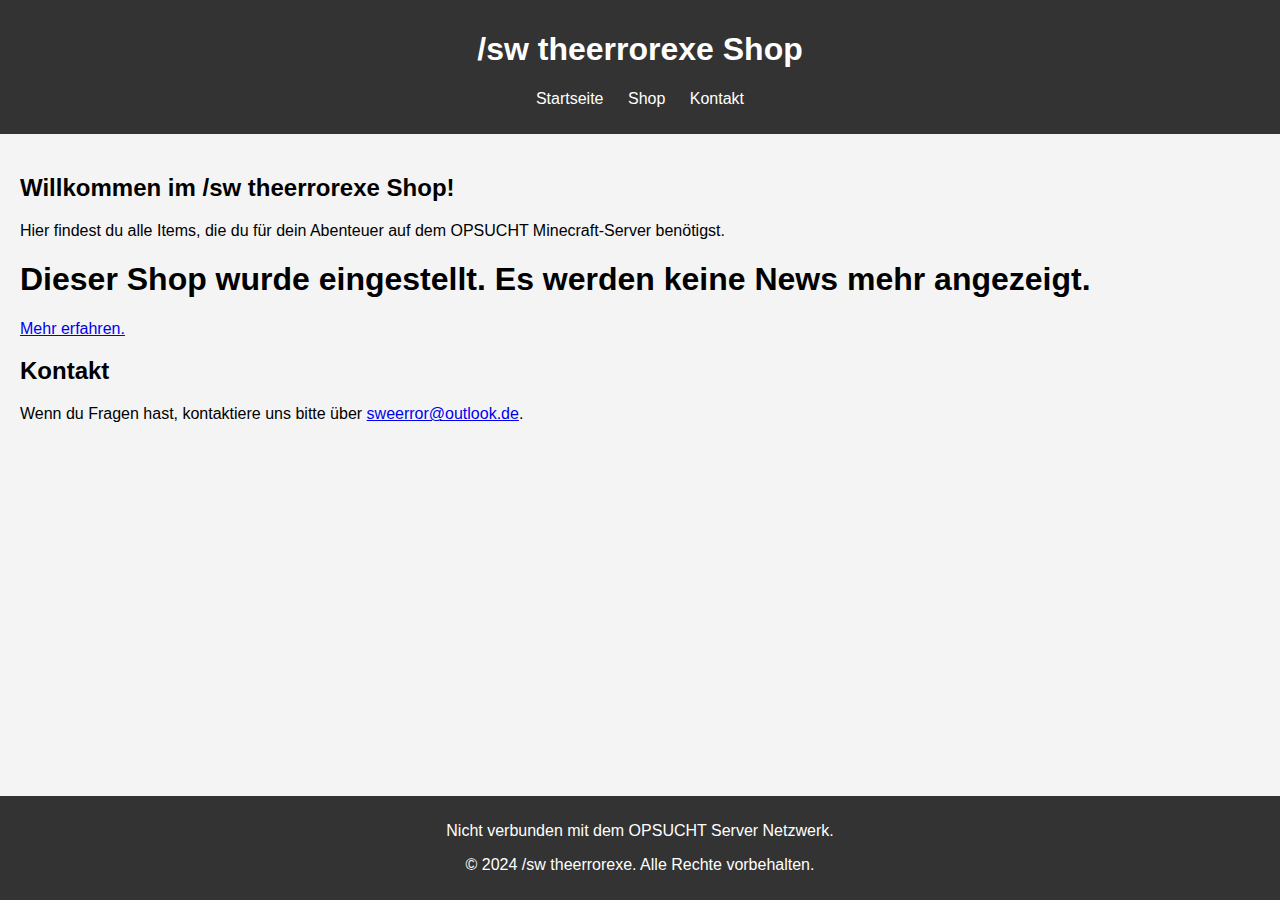
<file: index.html>
<!DOCTYPE html>
<html lang="de">
<head>
    <meta charset="UTF-8">
    <meta name="viewport" content="width=device-width, initial-scale=1.0">
    <title>Verbinde mit SilasMC Server…</title>
    <style>
        body {
            display: flex;
            justify-content: center;
            align-items: center;
            height: 100vh;
            font-family: Arial, sans-serif;
        }
        .loading-container {
            text-align: center;
        }
        .loading-gif {
            position: absolute;
            bottom: 10px;
            right: 10px;
        }
    </style>
</head>
<body>
    <div class="loading-container">
        <h1>Verbinde mit SilasMC Server…</h1>
        <div class="loading-gif">
            <img src="loading.gif" alt="Laden...">
        </div>
    </div>

    <script>
    window.location.href = "direct.html";
    </script>
</body>
</html>
</file>
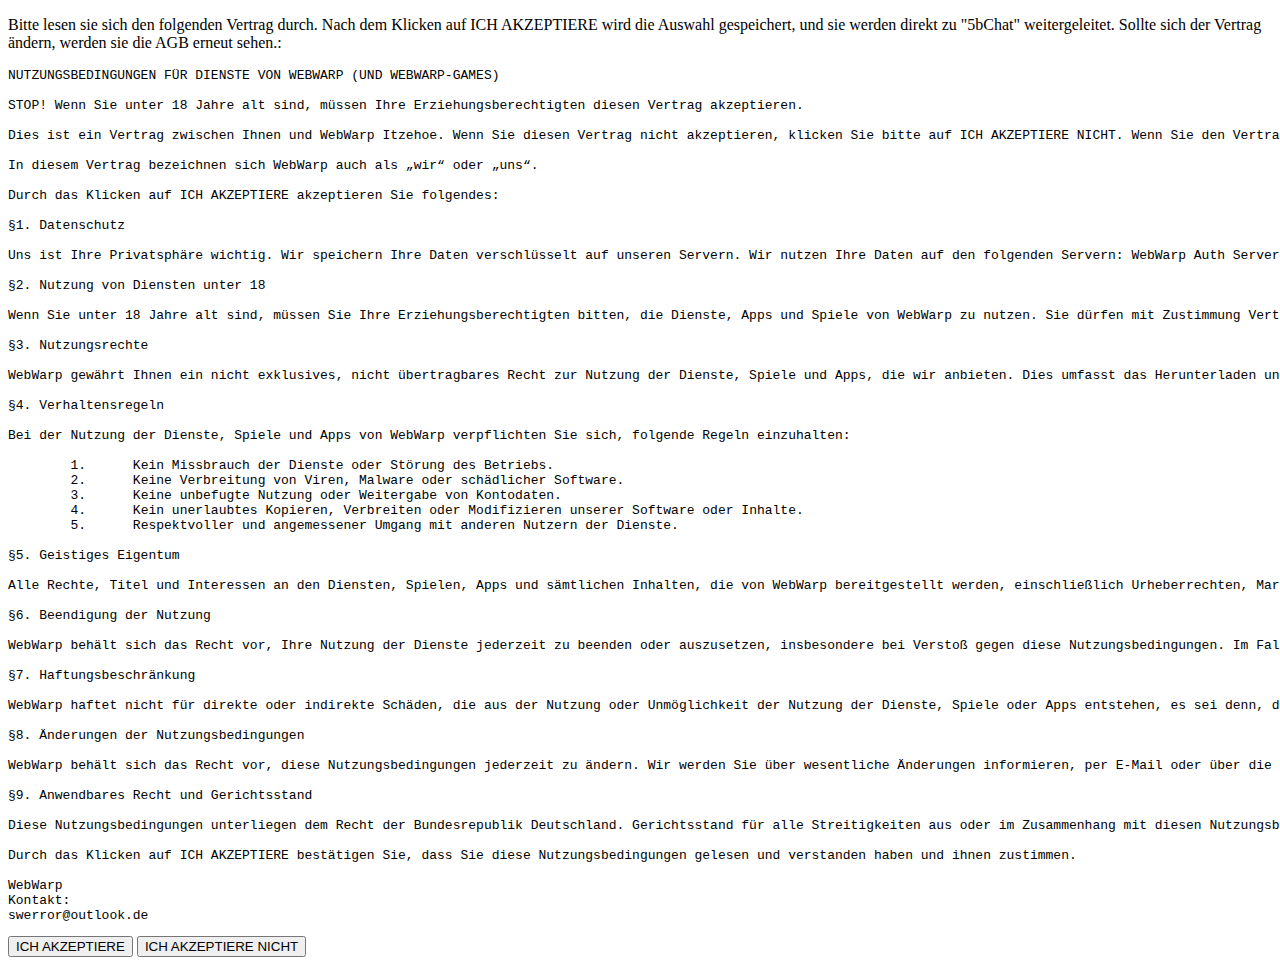
<file: 5bchat.html>
<!DOCTYPE html>
<html lang="de">
<head>
    <meta charset="UTF-8">
    <meta name="viewport" content="width=device-width, initial-scale=1.0">
    <title>AGB</title>
</head>
<body>
    <div id="content">
        <p>Bitte lesen sie sich den folgenden Vertrag durch. Nach dem Klicken auf ICH AKZEPTIERE wird die Auswahl gespeichert, und sie werden direkt zu "5bChat" weitergeleitet. Sollte sich der Vertrag ändern, werden sie die AGB erneut sehen.:</p>
        <pre id="agb-content"></pre>
        <button id="accept-btn">ICH AKZEPTIERE</button>
        <button id="reject-btn">ICH AKZEPTIERE NICHT</button>
    </div>
    <script>
        document.addEventListener("DOMContentLoaded", function() {
            const agbContent = document.getElementById("agb-content");
            const acceptBtn = document.getElementById("accept-btn");
            const rejectBtn = document.getElementById("reject-btn");

            // Fetch the AGB content
            fetch('agb.txt')
                .then(response => response.text())
                .then(text => agbContent.textContent = text);

            // Check cookies and redirect if already accepted
            const cookies = document.cookie.split('; ').reduce((acc, cookie) => {
                const [name, value] = cookie.split('=');
                acc[name] = value;
                return acc;
            }, {});

            fetch('stand.txt')
                .then(response => response.text())
                .then(stand => {
                    const agbVersion = parseInt(stand.trim());
                    const savedVersion = parseInt(cookies['agb_version'] || '0');

                    if (cookies['agb_accepted'] === 'true' && savedVersion >= agbVersion) {
                        window.location.href = '5bChat';
                    } else {
                        // AGB version has changed or not accepted, clear cookies
                        document.cookie = 'agb_accepted=; expires=Thu, 01 Jan 1970 00:00:00 UTC; path=/;';
                        document.cookie = 'agb_version=; expires=Thu, 01 Jan 1970 00:00:00 UTC; path=/;';
                    }
                });

            acceptBtn.addEventListener('click', function() {
                fetch('stand.txt')
                    .then(response => response.text())
                    .then(stand => {
                        const agbVersion = parseInt(stand.trim());
                        document.cookie = `agb_accepted=true; path=/;`;
                        document.cookie = `agb_version=${agbVersion}; path=/;`;
                        window.location.href = '5bChat';
                    });
            });

            rejectBtn.addEventListener('click', function() {
                window.location.href = 'about:blank';
            });
        });
    </script>
</body>
</html>
</file>
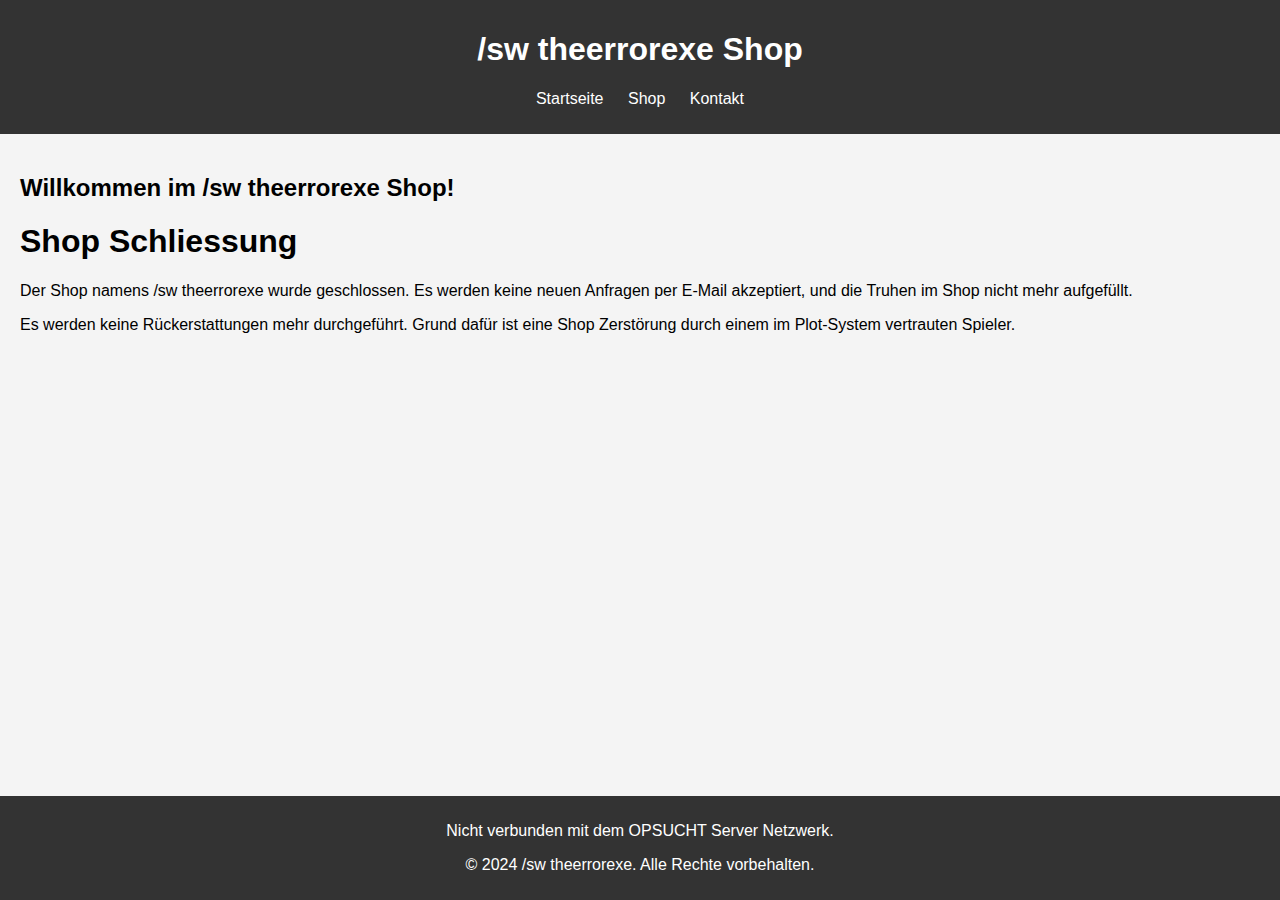
<file: close.html>
<!DOCTYPE html>
<html lang="de">
<head>
    <meta charset="UTF-8">
    <meta name="viewport" content="width=device-width, initial-scale=1.0">
    <title>/sw theerrorexe Shop</title>
    <link rel="stylesheet" href="styless.css">
</head>
<body>
    <header>
        <h1>/sw theerrorexe Shop</h1>
        <nav>
            <ul>
                <li><a href="/">Startseite</a></li>
                <li><a href="#shop">Shop</a></li>
                <li><a href="#kontakt">Kontakt</a></li>
            </ul>
        </nav>
    </header>

    <main>
        <section id="home">
            <h2>Willkommen im /sw theerrorexe Shop!</h2>
        </section>
      <h1>Shop Schliessung</h1>
  <p>Der Shop namens /sw theerrorexe wurde geschlossen. Es werden keine neuen Anfragen per E-Mail akzeptiert, und die Truhen im Shop nicht mehr aufgefüllt.</p>
      <p>Es werden keine Rückerstattungen mehr durchgeführt. Grund dafür ist eine Shop Zerstörung durch einem im Plot-System vertrauten Spieler.</p>
    
    </main>

    <footer>
      <p>Nicht verbunden mit dem OPSUCHT Server Netzwerk.</p>
        <p>&copy; 2024 /sw theerrorexe. Alle Rechte vorbehalten.</p>
    </footer>
</body>
</html>
</file>
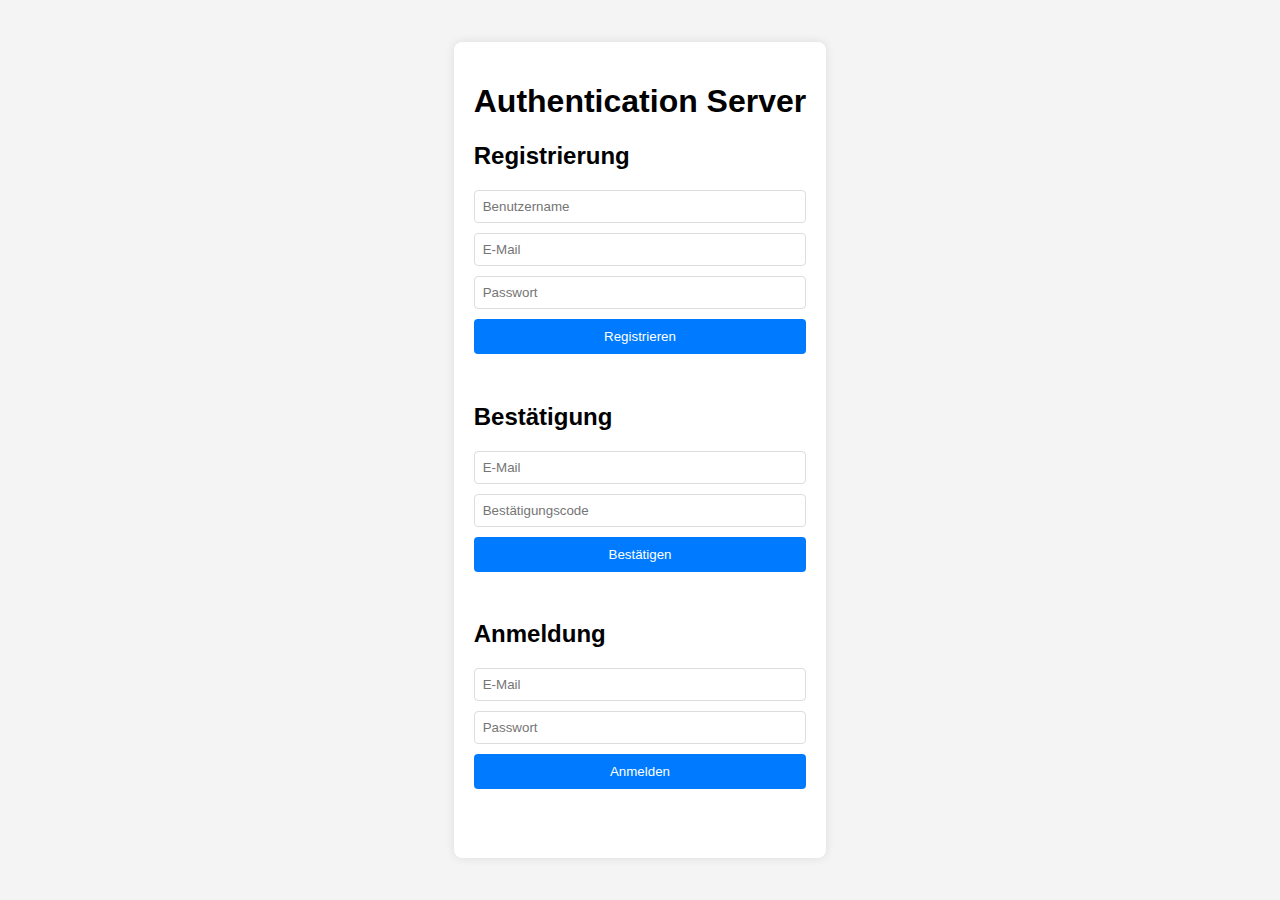
<file: con.html>
<!DOCTYPE html>
<html lang="en">
<head>
    <meta charset="UTF-8">
    <meta name="viewport" content="width=device-width, initial-scale=1.0">
    <title>Login Webseite</title>
    <link rel="stylesheet" href="styles.css">
</head>
<body>
    <div class="container">
        <h1>Authentication Server</h1>

        <!-- Registrierung -->
        <div class="form-container">
            <h2>Registrierung</h2>
            <form id="register-form">
                <input type="text" id="reg-username" placeholder="Benutzername" required>
                <input type="email" id="reg-email" placeholder="E-Mail" required>
                <input type="password" id="reg-password" placeholder="Passwort" required>
                <button type="submit">Registrieren</button>
                <p id="register-response"></p>
            </form>
        </div>

        <!-- Bestätigung -->
        <div class="form-container">
            <h2>Bestätigung</h2>
            <form id="confirm-form">
                <input type="email" id="confirm-email" placeholder="E-Mail" required>
                <input type="text" id="confirmation-code" placeholder="Bestätigungscode" required>
                <button type="submit">Bestätigen</button>
                <p id="confirm-response"></p>
            </form>
        </div>

        <!-- Anmeldung -->
        <div class="form-container">
            <h2>Anmeldung</h2>
            <form id="login-form">
                <input type="email" id="login-email" placeholder="E-Mail" required>
                <input type="password" id="login-password" placeholder="Passwort" required>
                <button type="submit">Anmelden</button>
                <p id="login-response"></p>
            </form>
        </div>
    </div>
    <script src="scripts.js"></script>
</body>
</html>
</file>
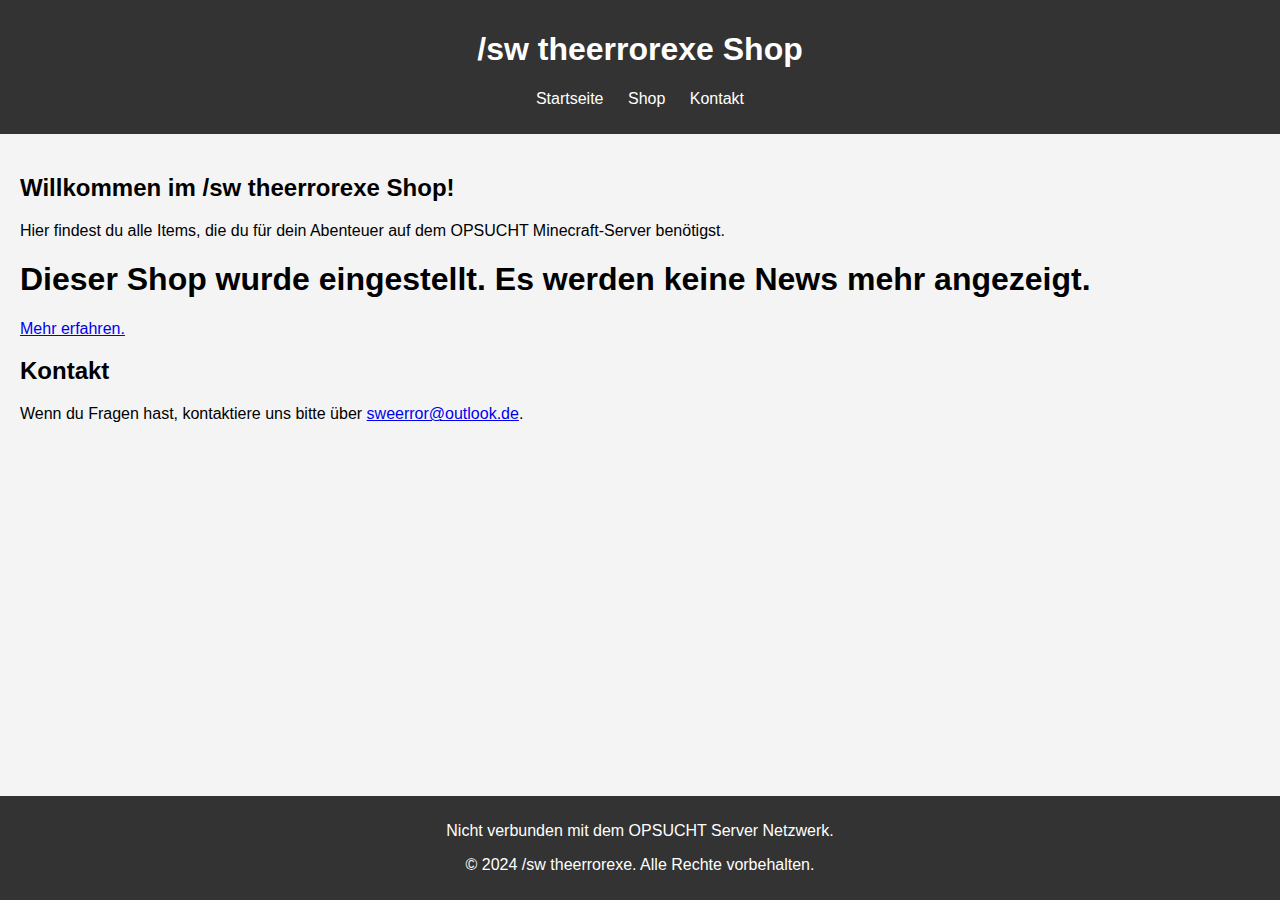
<file: direct.html>
<!DOCTYPE html>
<html lang="de">
<head>
    <meta charset="UTF-8">
    <meta name="viewport" content="width=device-width, initial-scale=1.0">
    <title>/sw theerrorexe Shop</title>
    <link rel="stylesheet" href="styless.css">
</head>
<body>
    <header>
        <h1>/sw theerrorexe Shop</h1>
        <nav>
            <ul>
                <li><a href="/">Startseite</a></li>
                <li><a href="#shop">Shop</a></li>
                <li><a href="#kontakt">Kontakt</a></li>
            </ul>
        </nav>
    </header>

    <main>
        <section id="home">
            <h2>Willkommen im /sw theerrorexe Shop!</h2>
            <p>Hier findest du alle Items, die du für dein Abenteuer auf dem OPSUCHT Minecraft-Server benötigst.</p>
        </section>
      <h1>Dieser Shop wurde eingestellt. Es werden keine News mehr angezeigt. </h1><a href="close.html">Mehr erfahren.</a>

        <section id="kontakt">
            <h2>Kontakt</h2>
            <p>Wenn du Fragen hast, kontaktiere uns bitte über <a href="mailto:swerror@outlook.de">sweerror@outlook.de</a>.</p>
        </section>
    </main>

    <footer>
      <p>Nicht verbunden mit dem OPSUCHT Server Netzwerk.</p>
        <p>&copy; 2024 /sw theerrorexe. Alle Rechte vorbehalten.</p>
    </footer>

</body>
</html>
</file>
<file: styless.css>
body {
    font-family: Arial, sans-serif;
    margin: 0;
    padding: 0;
    background-color: #f4f4f4;
}

header {
    background-color: #333;
    color: white;
    padding: 10px 0;
    text-align: center;
}

nav ul {
    list-style: none;
    padding: 0;
}

nav ul li {
    display: inline;
    margin: 0 10px;
}

nav ul li a {
    color: white;
    text-decoration: none;
}

main {
    padding: 20px;
}

section {
    margin-bottom: 20px;
}

.shop-item {
    background-color: #fff;
    border: 1px solid #ccc;
    padding: 10px;
    margin: 10px 0;
    text-align: center;
}

.shop-item button {
    background-color: #333;
    color: white;
    border: none;
    padding: 10px 20px;
    cursor: pointer;
}

.shop-item button:hover {
    background-color: #555;
}

footer {
    background-color: #333;
    color: white;
    text-align: center;
    padding: 10px 0;
    position: fixed;
    bottom: 0;
    width: 100%;
}
</file>
<file: styles.css>
body {
    font-family: Arial, sans-serif;
    background-color: #f4f4f4;
    margin: 0;
    padding: 0;
    display: flex;
    justify-content: center;
    align-items: center;
    height: 100vh;
}

.container {
    background-color: white;
    padding: 20px;
    border-radius: 8px;
    box-shadow: 0 0 10px rgba(0, 0, 0, 0.1);
}

h1 {
    text-align: center;
}

.form-container {
    margin-bottom: 20px;
}

form {
    display: flex;
    flex-direction: column;
}

input {
    margin-bottom: 10px;
    padding: 8px;
    border: 1px solid #ddd;
    border-radius: 4px;
}

button {
    padding: 10px;
    background-color: #007BFF;
    color: white;
    border: none;
    border-radius: 4px;
    cursor: pointer;
}

button:hover {
    background-color: #0056b3;
}

p {
    color: red;
    font-size: 0.9em;
}
</file>
